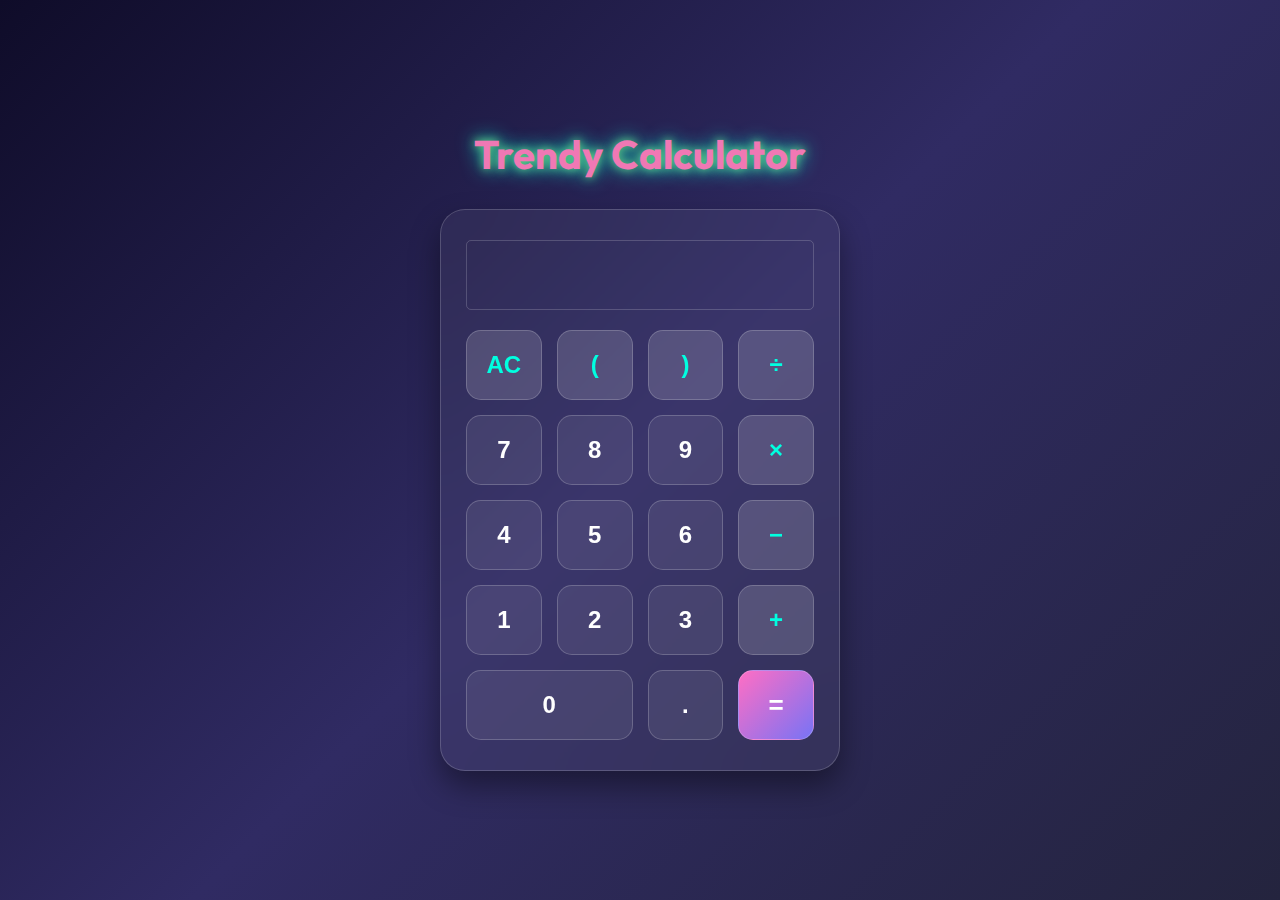
<file: index.html>
<!DOCTYPE html>
<html lang="en">
<head>
  <meta charset="UTF-8">
  <meta name="viewport" content="width=device-width, initial-scale=1">
  <title>Trendy Calculator</title> <!-- Title for your webpage tab -->
  <link rel="stylesheet" href="style.css"> <!-- Linking external CSS file -->
</head>
<body>

  <!-- Main container to center everything -->
  <div class="container">
    <h1 class="title">Trendy Calculator</h1> <!-- App Title -->

    <!-- Calculator box -->
    <div class="calculator">
      <input type="text" id="display" readonly /> <!-- Display screen, readonly to prevent manual typing -->

      <!-- Button grid starts here -->
      <div class="buttons">

        <!-- Top functional buttons -->
        <button class="op" onclick="clearDisplay()">AC</button> <!-- Clear all -->
        <button class="op" onclick="appendValue('(')"> ( </button> <!-- Open parenthesis -->
        <button class="op" onclick="appendValue(')')"> ) </button> <!-- Close parenthesis -->
        <button class="op" onclick="appendValue('/')">÷</button> <!-- Divide -->

        <!-- Number buttons and operators -->
        <button onclick="appendValue('7')">7</button>
        <button onclick="appendValue('8')">8</button>
        <button onclick="appendValue('9')">9</button>
        <button class="op" onclick="appendValue('*')">×</button> <!-- Multiply -->

        <button onclick="appendValue('4')">4</button>
        <button onclick="appendValue('5')">5</button>
        <button onclick="appendValue('6')">6</button>
        <button class="op" onclick="appendValue('-')">−</button> <!-- Subtract -->

        <button onclick="appendValue('1')">1</button>
        <button onclick="appendValue('2')">2</button>
        <button onclick="appendValue('3')">3</button>
        <button class="op" onclick="appendValue('+')">+</button> <!-- Add -->

        <!-- Bottom row with bigger zero button -->
        <button class="zero" onclick="appendValue('0')">0</button> <!-- Zero -->
        <button onclick="appendValue('.')">.</button> <!-- Decimal point -->
        <button class="eq" onclick="calculateResult()">=</button> <!-- Equal to calculate -->

      </div> <!-- End of buttons -->
    </div> <!-- End of calculator -->
  </div> <!-- End of container -->

  <!-- JavaScript link -->
  <script src="script.js"></script>
</body>
</html>
</file>
<file: style.css>
@import url('https://fonts.googleapis.com/css2?family=Outfit:wght@400;600&display=swap');

* {
  margin: 0;
  padding: 0;
  box-sizing: border-box;
}

body {
  min-height: 100vh;
  background: linear-gradient(135deg, #0f0c29, #302b63, #24243e);
  display: flex;
  justify-content: center;
  align-items: center;
  flex-direction: column;
  font-family: 'Outfit', sans-serif;
  padding: 20px;
}

.container {
  width: 100%;
  max-width: 400px;
  text-align: center;
}

.title {
  font-size: 2.5rem;
  color: #f078b4;
  margin-bottom: 30px;
  text-shadow: 0 0 10px #6ce286, 0 0 20px #00ffe0;
}

.calculator {
  background: rgba(255, 255, 255, 0.05);
  backdrop-filter: blur(20px);
  border-radius: 25px;
  padding: 30px 25px;
  box-shadow: 0px 15px 30px rgba(0, 0, 0, 0.4);
  width: 100%;
  border: 1px solid rgba(255, 255, 255, 0.18);
}

#display {
  width: 100%;
  height: 70px;
  background: transparent;
  border: 1px solid rgba(255, 255, 255, 0.18);
  font-size: 32px;
  color: #ffffff;
  text-align: right;
  padding: 10px;
  margin-bottom: 20px;
  outline: none;
  border-radius: 5px;
}

.buttons {
  display: grid;
  grid-template-columns: repeat(4, 1fr);
  gap: 15px;
}

button {
  height: 70px;
  background: rgba(255, 255, 255, 0.08);
  border: 1px solid rgba(255, 255, 255, 0.2);
  border-radius: 15px;
  font-size: 24px;
  color: #ffffff;
  font-weight: 600;
  cursor: pointer;
  transition: all 0.25s ease;
}

button:hover {
  background: rgba(255, 255, 255, 0.2);
  transform: translateY(-4px);
  box-shadow: 0px 8px 20px rgba(0, 0, 0, 0.4);
}

.op {
  background: rgba(255, 255, 255, 0.15);
  color: #00ffe0;
}

.eq {
  background: linear-gradient(135deg, #ff6ec4, #7873f5);
  color: #fff;
  font-size: 26px;
}

.zero {
  grid-column: span 2;
}

/* RESPONSIVE */
@media (max-width: 450px) {
  .title {
    font-size: 2rem;
  }

  .calculator {
    padding: 20px;
  }

  #display {
    font-size: 28px;
    height: 50px;
  }

  button {
    height: 40px;
    font-size: 18px;
  }
}
</file>
